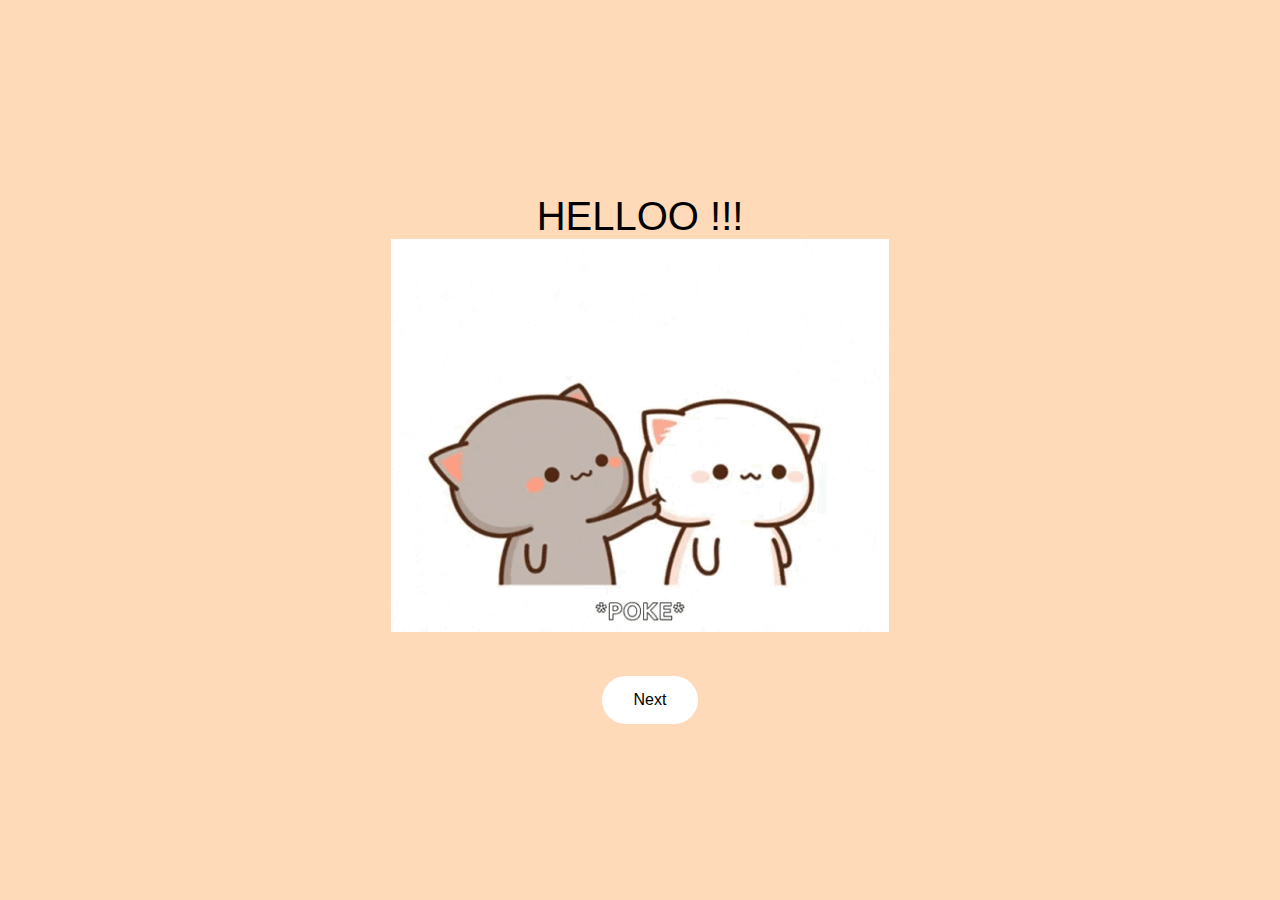
<file: index.html>
<!DOCTYPE html>
<html>
    <head>
        <link rel="stylesheet" href="./styles.css">
        <title>homepage</title>
    </head>
    <body>
        
        <div class="container">
            <div>
                <h1 class="header_text"> HELLOO !!! </h1>
            </div>
            <div class="gif_container">
                <img src="pokingcat.gif", alt="poking cat">
            </div>
            <div class="buttons">
                <button class = "btn" id = "nextButton" onclick="nextPage()">Next</button>
    
                <script>
                    function nextPage(){
                        window.location.href = "hm.html";
                    }
                </script>
            </div>
        </div>
    </body>
</html>
</file>
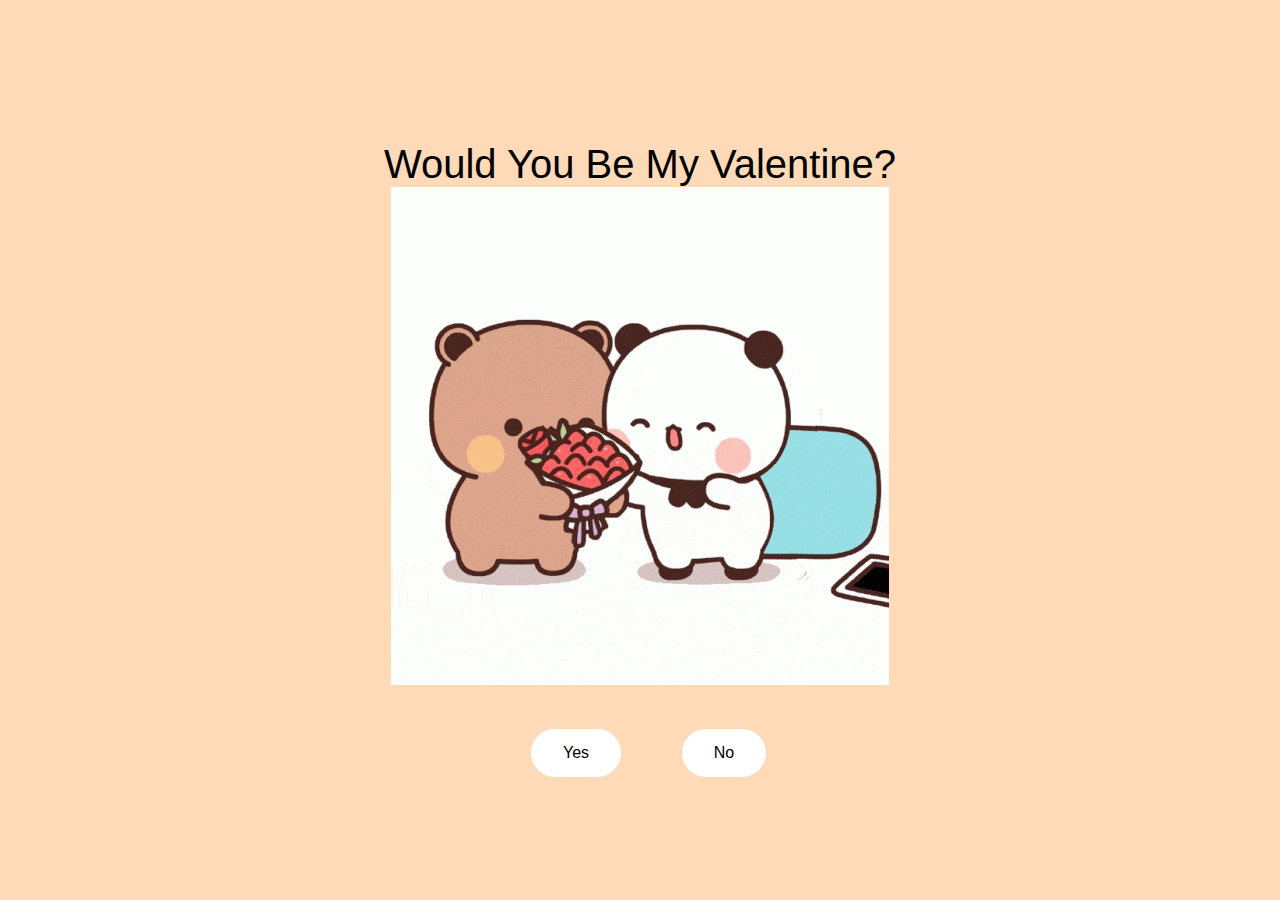
<file: hm.html>
<!DOCTYPE html>
<html>
    <head>
        <link rel="stylesheet" href="./styles.css">
        <title>title</title>
    </head>
    <body>
        
        <div class="container">
            <div>
                <h1 class="header_text"> Would You Be My Valentine? </h1>
            </div>
            <div class="gif_container">
                <img src="valentinescat.gif", alt="valentines cat">
            </div>
            <div class="buttons">
                <button class = "btn" id = "yesButton" onclick="nextPageYes()">Yes</button>
                <button class = "btn" id = "noButton" onclick="nextPageNo()">No</button>
    
                <script>
                    function nextPageYes(){
                        window.location.href = "yes.html";
                    }
    
                    function nextPageNo(){
                        window.location.href = "no1.html";
                    }
                </script>
            </div>
        </div>
    </body>
</html>
</file>
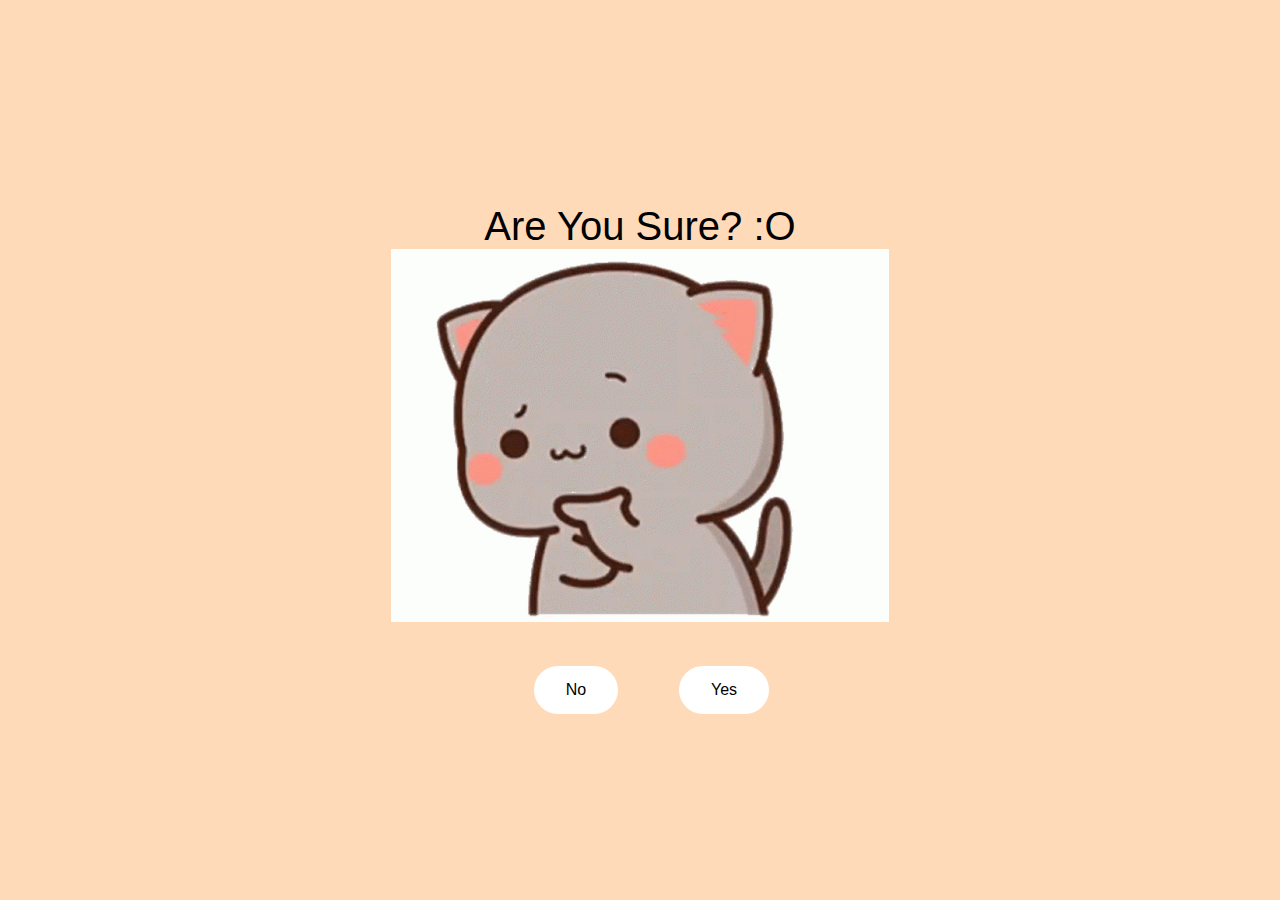
<file: no1.html>
<!DOCTYPE html>
<html>
    <head>
        <link rel="stylesheet" href="./styles.css">
        <title>title</title>
    </head>
    <body>
        
        <div class="container">
            <div>
                <h1 class="header_text"> Are You Sure? :O </h1>
            </div>
            <div class="gif_container">
                <img src="thinkingcat.gif", alt="thinking cat">
            </div>
            <div class="buttons">
                <button class = "btn" id = "yesButton" onclick="nextPageYes()">No</button>
                <button class = "btn" id = "noButton" onclick="nextPageNo()">Yes</button>
    
                <script>
                    function nextPageYes(){
                        window.location.href = "yes.html";
                    }
    
                    function nextPageNo(){
                        window.location.href = "no2.html";
                    }
                </script>
            </div>
        </div>
    </body>
</html>
</file>
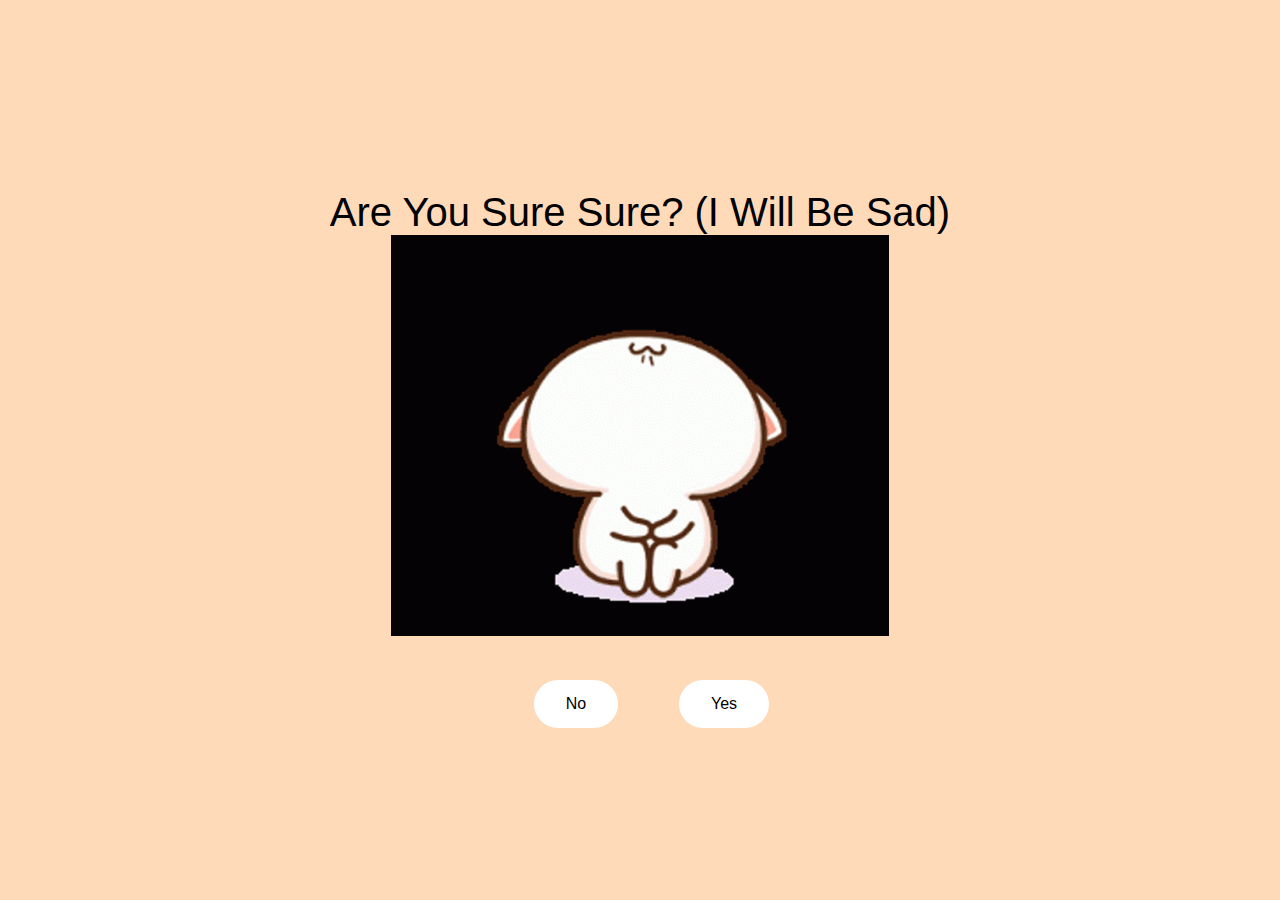
<file: no2.html>
<!DOCTYPE html>
<html>
    <head>
        <link rel="stylesheet" href="./styles.css">
        <title>title</title>
    </head>
    <body>
        
        <div class="container">
            <div>
                <h1 class="header_text"> Are You Sure Sure? (I Will Be Sad) </h1>
            </div>
            <div class="gif_container">
                <img src="cryingcat.gif", alt="crying cat">
            </div>
            <div class="buttons">
                <button class = "btn" id = "yesButton" onclick="nextPage()">No</button>
                <button class = "btn" id = "noButton" onmouseover="moveButton()">Yes</button>
    
                <script>
                    function nextPage(){
                        window.location.href = "yes.html";
                    }
    
                    function moveButton(){
                        var x = Math.random() * (window.innerWidth - document.getElementById('noButton').offsetWidth) - 85;
                        var y = Math.random() * (window.innerHeight - document.getElementById('noButton').offsetHeight) - 48;
                        document.getElementById('noButton').style.left = `${x}px`;
                        document.getElementById('noButton').style.top = `${y}px`;
                    }
                </script>
            </div>
        </div>
    </body>
</html>
</file>
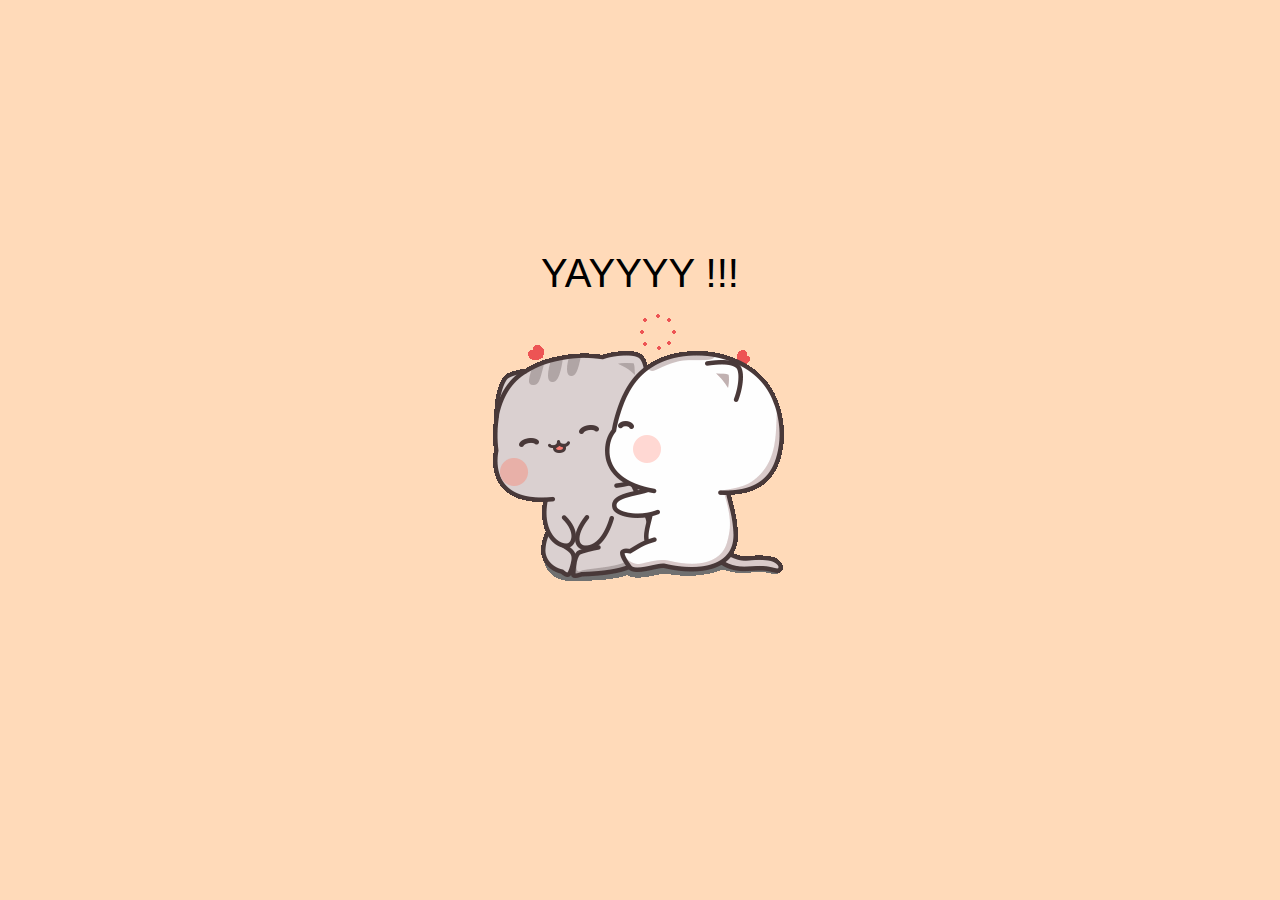
<file: yes.html>
<!DOCTYPE html>
<html>
    <head>
        <link rel="stylesheet" href="./styles.css">
        <title>title</title>
    </head>
    <body>
        
        <div class="container">
            <div>
                <h1 class="header_text"> YAYYYY !!! </h1>
            </div>
            <div class="gif_container">
                <img src="huggingcat.gif", alt="hugging cat">
            </div>
        </div>
    </body>
</html>
</file>
<file: styles.css>
body{
    display: flex;
    justify-content: center;
    align-items: center;
    height: 90vh;
    background-color: peachpuff;
}

#noButton{
    position: absolute;
    margin-left: 150px;
    margin-top: 100px;
    transition: 0.5s;
}

#yesButton{
    position: absolute;
    margin-top: 100px;
    margin-right: 150px;
}

#nextButton{
    position: absolute;
    margin-top: 100px;
}

.header_text{
    font-family: Arial, Helvetica, sans-serif;
    font-size: 40px;
    font-weight: 100;
    color: black;
    text-align: center;
    margin-top: 20px;
    margin-bottom: 0px;
}

.buttons {
    display: flex;
    flex-direction: row;
    justify-content: center;
    align-items: center;
    margin-top: 20px;
    margin-left: 20px;
}

.btn{
    background-color: #fff;
    color: black;
    padding: 15px 32px;
    text-align: center;
    display: inline-block;
    font-size: 16px;
    margin: 4px 2px;
    cursor: pointer;
    border: black;
    border-radius: 60px;
    transition: background-color 0.3s ease;
}

.gif_container{
    display: flex;
    justify-content: center;
    align-items: center;
}

@media only screen and (max-width: 320) and (max-height: 568px){
    body{
        height: 100vh;
    }

    .header_text{
        font-size: 20px;
    }

    img{
        height: 60vh;
    }

    .btn{
        padding: 10px 18px;
        font-size: 12px;
    }
}

@media only screen and (max-width: 414px) and (max-height: 746px){
    body{
        height: 90vh;
    }

    .header_text{
        font-size: 28px;
    }

    img{
        height: 60vh;
    }

    .btn{
        padding: 15px 25px;
        font-size: 14px;
    }
}
</file>
